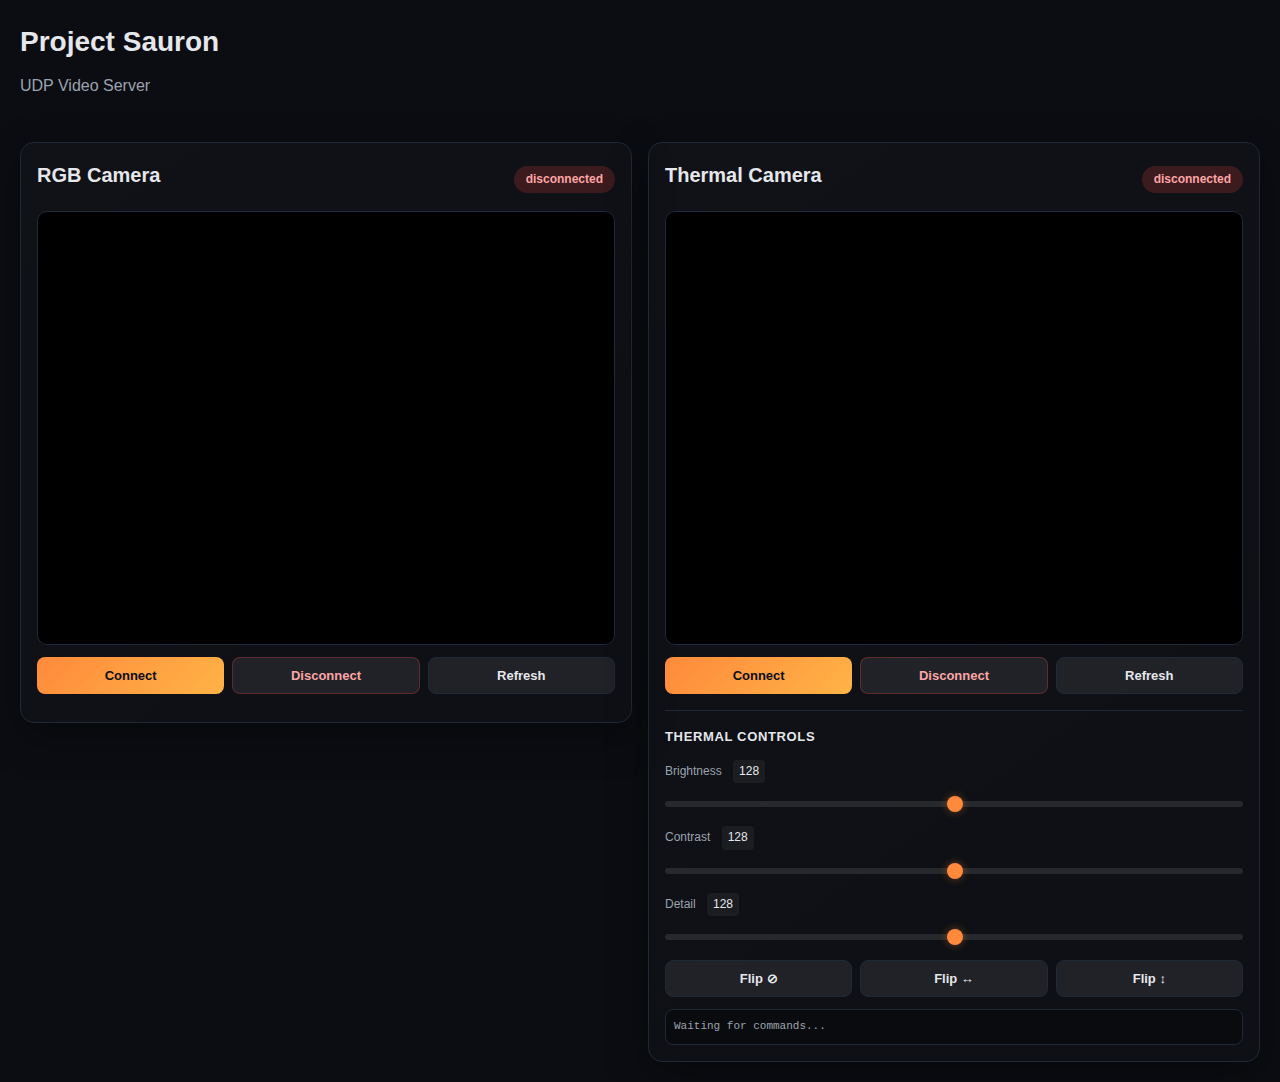
<file: sauron/src/clientUDP.html>
<!DOCTYPE html>
<html lang="en">
<head>
  <meta charset="UTF-8">
  <meta name="viewport" content="width=device-width, initial-scale=1.0">
  <title>Project Sauron - UDP Video Server</title>
  <style>
    * { margin: 0; padding: 0; box-sizing: border-box; }
    
    :root {
      --bg: #0b0d12;
      --panel: #111419;
      --border: #1f2937;
      --text: #e5e7eb;
      --muted: #9ca3af;
      --accent: #ff8a3b;
    }

    body {
      background: var(--bg);
      color: var(--text);
      font-family: -apple-system, BlinkMacSystemFont, 'Segoe UI', 'Roboto', sans-serif;
      padding: 20px;
      line-height: 1.6;
    }

    header {
      display: flex;
      align-items: center;
      justify-content: space-between;
      margin-bottom: 24px;
    }

    h1 { font-size: 28px; margin-bottom: 8px; }
    .subtitle { color: var(--muted); margin-bottom: 20px; }

    .grid {
      display: grid;
      grid-template-columns: repeat(auto-fit, minmax(320px, 1fr));
      gap: 16px;
      align-items: start;
    }

    .card {
      background: linear-gradient(145deg, rgba(255,255,255,0.02), rgba(255,255,255,0.01));
      border: 1px solid var(--border);
      border-radius: 14px;
      padding: 16px;
      box-shadow: 0 14px 40px rgba(0,0,0,0.35);
    }

    .card h2 { margin: 0; font-size: 20px; margin-bottom: 8px; }

    .card header {
      display: flex;
      align-items: center;
      justify-content: space-between;
      margin-bottom: 12px;
    }

    .status {
      font-size: 12px;
      padding: 4px 12px;
      border-radius: 999px;
      font-weight: 600;
    }

    .status.running { background: rgba(34, 197, 94, 0.2); color: #86efac; }
    .status.stopped { background: rgba(239, 68, 68, 0.2); color: #fca5a5; }

    .preview {
      background: #000;
      border: 1px solid var(--border);
      border-radius: 10px;
      margin-bottom: 12px;
      aspect-ratio: 4/3;
      overflow: hidden;
      display: flex;
      align-items: center;
      justify-content: center;
    }

    canvas {
      width: 100%;
      height: 100%;
      object-fit: contain;
    }

    .controls {
      display: grid;
      grid-template-columns: repeat(3, 1fr);
      gap: 8px;
      margin-bottom: 12px;
    }

    button {
      padding: 10px 12px;
      background: rgba(255,255,255,0.08);
      border: 1px solid var(--border);
      border-radius: 8px;
      color: var(--text);
      cursor: pointer;
      font-size: 13px;
      font-weight: 600;
      transition: all 150ms ease;
    }

    button:hover {
      background: rgba(255,255,255,0.12);
      border-color: var(--accent);
    }

    button.primary {
      background: linear-gradient(135deg, var(--accent), #ffb347);
      color: #0b0d12;
      border: none;
    }

    button.primary:hover {
      filter: brightness(1.1);
    }

    button.destructive {
      color: #fca5a5;
      border-color: rgba(239, 68, 68, 0.3);
    }

    button.destructive:hover {
      background: rgba(239, 68, 68, 0.2);
      border-color: #fca5a5;
    }

    .section {
      margin-top: 16px;
      padding-top: 16px;
      border-top: 1px solid var(--border);
    }

    .section h3 {
      font-size: 13px;
      font-weight: 700;
      text-transform: uppercase;
      letter-spacing: 0.05em;
      color: var(--text);
      margin-bottom: 12px;
    }

    .slider-group {
      margin-bottom: 12px;
    }

    label { display: block; font-size: 12px; color: var(--muted); margin-bottom: 6px; }

    input[type="range"] {
      width: 100%;
      height: 6px;
      border-radius: 3px;
      background: rgba(255,255,255,0.1);
      outline: none;
      -webkit-appearance: none;
      cursor: pointer;
    }

    input[type="range"]::-webkit-slider-thumb {
      -webkit-appearance: none;
      appearance: none;
      width: 16px;
      height: 16px;
      border-radius: 50%;
      background: var(--accent);
      cursor: pointer;
      box-shadow: 0 0 8px rgba(255, 138, 59, 0.4);
    }

    input[type="range"]::-moz-range-thumb {
      width: 16px;
      height: 16px;
      border-radius: 50%;
      background: var(--accent);
      cursor: pointer;
      border: none;
      box-shadow: 0 0 8px rgba(255, 138, 59, 0.4);
    }

    .value-display {
      display: inline-block;
      font-size: 12px;
      color: var(--text);
      padding: 2px 6px;
      background: rgba(255,255,255,0.05);
      border-radius: 4px;
      margin-left: 8px;
    }

    .status-log {
      background: rgba(0,0,0,0.3);
      border: 1px solid var(--border);
      border-radius: 8px;
      padding: 8px;
      font-size: 11px;
      font-family: 'Monaco', monospace;
      color: var(--muted);
      max-height: 100px;
      overflow-y: auto;
      margin-top: 12px;
    }
  </style>
</head>
<body>
  <header>
    <div>
      <h1>Project Sauron</h1>
      <p class="subtitle">UDP Video Server</p>
    </div>
  </header>

  <div class="grid">
    <!-- RGB Camera -->
    <div class="card">
      <header>
        <h2>RGB Camera</h2>
        <span class="status stopped" id="status-rgb">disconnected</span>
      </header>
      <div class="preview">
        <canvas id="canvas-rgb"></canvas>
      </div>
      <div class="controls">
        <button class="primary" id="btn-rgb-connect">Connect</button>
        <button class="destructive" id="btn-rgb-disconnect">Disconnect</button>
        <button id="btn-rgb-refresh">Refresh</button>
      </div>
    </div>

    <!-- Thermal Camera -->
    <div class="card">
      <header>
        <h2>Thermal Camera</h2>
        <span class="status stopped" id="status-thermal">disconnected</span>
      </header>
      <div class="preview">
        <canvas id="canvas-thermal"></canvas>
      </div>
      <div class="controls">
        <button class="primary" id="btn-thermal-connect">Connect</button>
        <button class="destructive" id="btn-thermal-disconnect">Disconnect</button>
        <button id="btn-thermal-refresh">Refresh</button>
      </div>

      <div class="section">
        <h3>Thermal Controls</h3>
        
        <div class="slider-group">
          <label>Brightness <span class="value-display" id="brightness-val">128</span></label>
          <input type="range" id="brightness-slider" min="0" max="255" value="128">
        </div>

        <div class="slider-group">
          <label>Contrast <span class="value-display" id="contrast-val">128</span></label>
          <input type="range" id="contrast-slider" min="0" max="255" value="128">
        </div>

        <div class="slider-group">
          <label>Detail <span class="value-display" id="detail-val">128</span></label>
          <input type="range" id="detail-slider" min="0" max="255" value="128">
        </div>

        <div style="display: grid; grid-template-columns: repeat(3, 1fr); gap: 8px; margin-top: 12px;">
          <button data-flip="0">Flip ⊘</button>
          <button data-flip="2">Flip ↔</button>
          <button data-flip="3">Flip ↕</button>
        </div>

        <div class="status-log" id="thermal-log">Waiting for commands...</div>
      </div>
    </div>
  </div>

  <script>
    // ============================================================================
    // UDP Frame Reassembly
    // ============================================================================
    class FrameAssembler {
      constructor() {
        this.frames = new Map(); // frameId -> {chunks: Map, totalChunks: number}
        this.timeout = 5000; // 5 seconds
      }

      addChunk(frameId, chunkIdx, totalChunks, data) {
        if (!this.frames.has(frameId)) {
          this.frames.set(frameId, {
            chunks: new Map(),
            totalChunks: totalChunks,
            timestamp: Date.now()
          });
        }

        const frame = this.frames.get(frameId);
        frame.chunks.set(chunkIdx, data);

        // Check if complete
        if (frame.chunks.size === totalChunks) {
          const buffer = new Uint8Array(data.length * totalChunks);
          let offset = 0;
          for (let i = 0; i < totalChunks; i++) {
            const chunk = frame.chunks.get(i);
            buffer.set(chunk, offset);
            offset += chunk.length;
          }
          this.frames.delete(frameId);
          return buffer;
        }

        // Clean up old frames
        for (const [id, frame] of this.frames) {
          if (Date.now() - frame.timestamp > this.timeout) {
            this.frames.delete(id);
          }
        }

        return null;
      }
    }

    // ============================================================================
    // WebSocket Client for UDP Tunnel
    // ============================================================================
    class VideoClient {
      constructor(camera, canvasId, statusId) {
        this.camera = camera;
        this.canvas = document.getElementById(canvasId);
        this.ctx = this.canvas.getContext('2d');
        this.statusEl = document.getElementById(statusId);
        this.ws = null;
        this.assembler = new FrameAssembler();
        this.connected = false;
        this.setupCanvasSize();
      }

      setupCanvasSize() {
        // Set canvas size based on camera (4:3 aspect ratio)
        const rect = this.canvas.parentElement.getBoundingClientRect();
        this.canvas.width = rect.width;
        this.canvas.height = (rect.width * 3) / 4;
      }

      connect(wsUrl = 'ws://localhost:8081') {
        if (this.connected) return;

        this.ws = new WebSocket(wsUrl);
        this.ws.binaryType = 'arraybuffer';

        this.ws.onopen = () => {
          console.log(`[${this.camera}] WebSocket connected`);
          this.setStatus('connecting...', 'running');
          
          // Send registration
          this.send({
            cmd: 'register',
            camera: this.camera
          });
        };

        this.ws.onmessage = (event) => {
          if (typeof event.data === 'string') {
            // JSON message
            const msg = JSON.parse(event.data);
            this.handleMessage(msg);
          } else {
            // Binary video frame
            this.handleVideoFrame(new Uint8Array(event.data));
          }
        };

        this.ws.onerror = (err) => {
          console.error(`[${this.camera}] WebSocket error:`, err);
          this.setStatus('error', 'stopped');
        };

        this.ws.onclose = () => {
          console.log(`[${this.camera}] WebSocket closed`);
          this.setStatus('disconnected', 'stopped');
          this.connected = false;
        };
      }

      disconnect() {
        if (this.ws) {
          this.ws.close();
          this.ws = null;
          this.connected = false;
        }
        this.setStatus('disconnected', 'stopped');
      }

      send(data) {
        if (this.ws && this.ws.readyState === WebSocket.OPEN) {
          this.ws.send(JSON.stringify(data));
        }
      }

      handleMessage(msg) {
        if (msg.status === 'ok') {
          this.connected = true;
          this.setStatus('streaming', 'running');
        }
      }

      handleVideoFrame(data) {
        if (data.length < 8) return;

        // Parse UDP header: frameId(4) + chunkIdx(2) + totalChunks(2)
        const view = new DataView(data.buffer, data.byteOffset);
        const frameId = view.getUint32(0, true);
        const chunkIdx = view.getUint16(4, true);
        const totalChunks = view.getUint16(6, true);
        const chunkData = data.slice(8);

        // Reassemble
        const completeFrame = this.assembler.addChunk(
          frameId,
          chunkIdx,
          totalChunks,
          chunkData
        );

        if (completeFrame) {
          this.renderFrame(completeFrame);
        }
      }

      renderFrame(data) {
        try {
          const blob = new Blob([data], { type: 'image/jpeg' });
          const url = URL.createObjectURL(blob);
          const img = new Image();
          img.onload = () => {
            this.ctx.drawImage(img, 0, 0, this.canvas.width, this.canvas.height);
            URL.revokeObjectURL(url);
          };
          img.src = url;
        } catch (e) {
          console.error('Frame render error:', e);
        }
      }

      setStatus(text, cssClass) {
        this.statusEl.textContent = text;
        this.statusEl.className = 'status ' + cssClass;
      }

      sendThermalCommand(cmd, value) {
        this.send({
          cmd: cmd,
          camera: this.camera,
          value: value
        });
      }
    }

    // ============================================================================
    // Initialize Clients
    // ============================================================================
    const rgbClient = new VideoClient('rgb', 'canvas-rgb', 'status-rgb');
    const thermalClient = new VideoClient('thermal', 'canvas-thermal', 'status-thermal');

    // RGB Controls
    document.getElementById('btn-rgb-connect').addEventListener('click', () => {
      rgbClient.connect();
    });
    document.getElementById('btn-rgb-disconnect').addEventListener('click', () => {
      rgbClient.disconnect();
    });
    document.getElementById('btn-rgb-refresh').addEventListener('click', () => {
      rgbClient.disconnect();
      setTimeout(() => rgbClient.connect(), 500);
    });

    // Thermal Controls
    document.getElementById('btn-thermal-connect').addEventListener('click', () => {
      thermalClient.connect();
    });
    document.getElementById('btn-thermal-disconnect').addEventListener('click', () => {
      thermalClient.disconnect();
    });
    document.getElementById('btn-thermal-refresh').addEventListener('click', () => {
      thermalClient.disconnect();
      setTimeout(() => thermalClient.connect(), 500);
    });

    // Thermal Sliders
    const thermalLog = document.getElementById('thermal-log');
    
    document.getElementById('brightness-slider').addEventListener('input', (e) => {
      const value = parseInt(e.target.value);
      document.getElementById('brightness-val').textContent = value;
      thermalClient.sendThermalCommand('brightness', value);
      addLog(`Brightness: ${value}`);
    });

    document.getElementById('contrast-slider').addEventListener('input', (e) => {
      const value = parseInt(e.target.value);
      document.getElementById('contrast-val').textContent = value;
      thermalClient.sendThermalCommand('contrast', value);
      addLog(`Contrast: ${value}`);
    });

    document.getElementById('detail-slider').addEventListener('input', (e) => {
      const value = parseInt(e.target.value);
      document.getElementById('detail-val').textContent = value;
      thermalClient.sendThermalCommand('detail', value);
      addLog(`Detail: ${value}`);
    });

    // Flip buttons
    document.querySelectorAll('[data-flip]').forEach(btn => {
      btn.addEventListener('click', (e) => {
        const flipMode = parseInt(e.target.dataset.flip);
        thermalClient.sendThermalCommand('flip', flipMode);
        const modes = { 0: '⊘', 2: '↔', 3: '↕' };
        addLog(`Flip: ${modes[flipMode]}`);
      });
    });

    function addLog(msg) {
      const timestamp = new Date().toLocaleTimeString();
      thermalLog.textContent = `[${timestamp}] ${msg}\n${thermalLog.textContent}`;
      thermalLog.textContent = thermalLog.textContent.split('\n').slice(0, 5).join('\n');
    }

    // Auto-connect on load
    window.addEventListener('load', () => {
      setTimeout(() => {
        rgbClient.connect();
        thermalClient.connect();
      }, 500);
    });
  </script>
</body>
</html>
</file>
